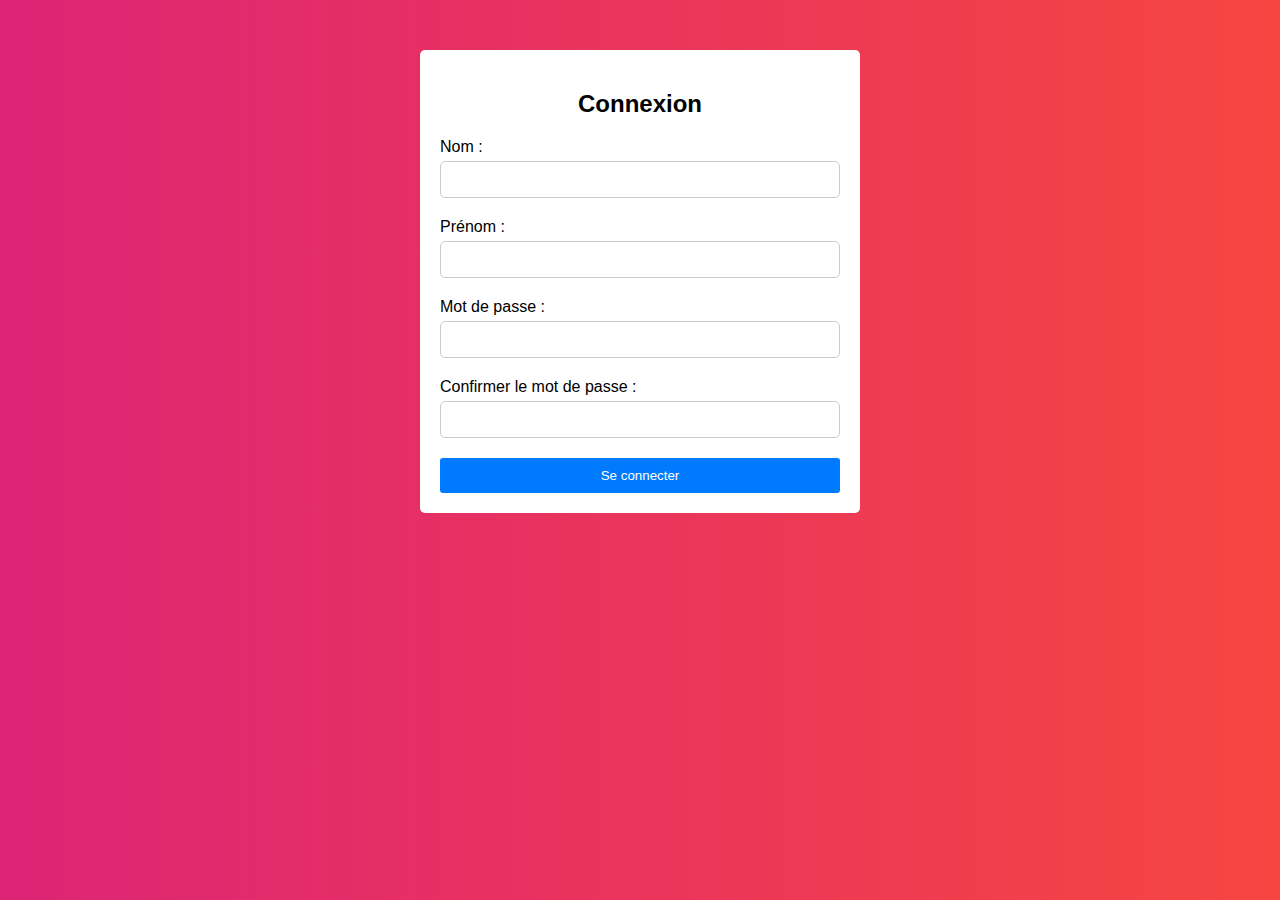
<file: connecter.html>
<!DOCTYPE html>
<html lang="fr">
<head>
    <meta charset="UTF-8">
    <meta name="viewport" content="width=device-width, initial-scale=1.0">
    <title>Page de Connexion</title>
    <link rel="stylesheet" href="styles 3.css">
</head>
<body>
    <div class="container">
        <h2>Connexion</h2>
        <form id="connexion-form">
            <div class="form-group">
                <label for="nom">Nom :</label>
                <input type="text" id="nom" name="nom" required>
            </div>
            <div class="form-group">
                <label for="prenom">Prénom :</label>
                <input type="text" id="prenom" name="prenom" required>
            </div>
            <div class="form-group">
                <label for="password">Mot de passe :</label>
                <input type="password" id="password" name="password" required>
            </div>
            <div class="form-group">
                <label for="password-confirm">Confirmer le mot de passe :</label>
                <input type="password" id="password-confirm" name="password-confirm" required>
            </div>
            <button type="submit" id="login-btn">Se connecter</button>
        </form>
    </div>
    <script src="java 3.js"></script>
</body>
</html>
</file>
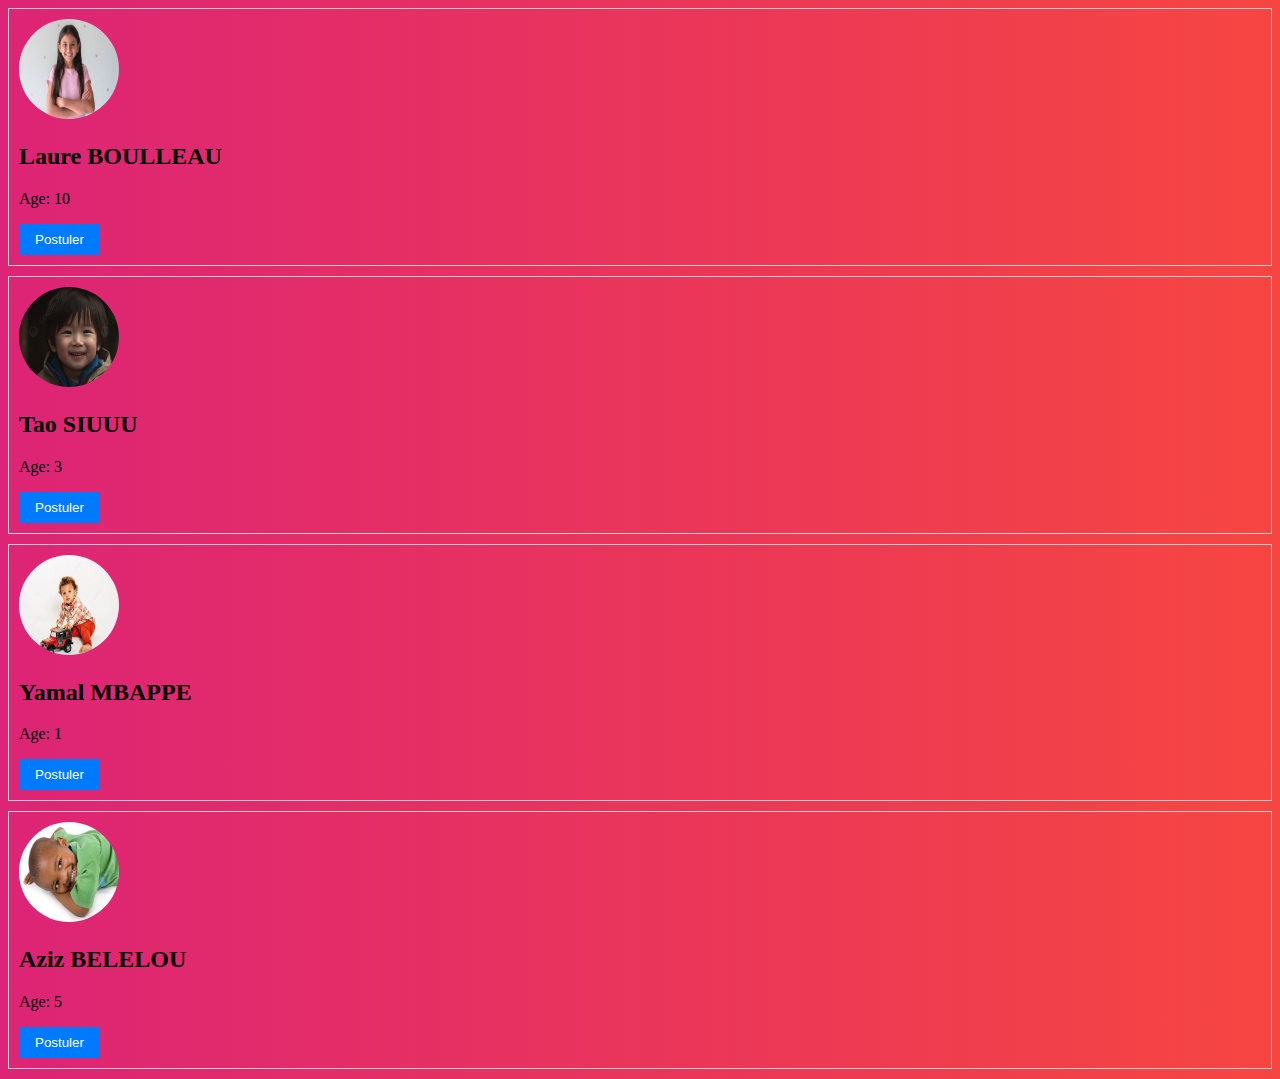
<file: effectif 1.html>
<!DOCTYPE html>
<html lang="en">
<head>
  <meta charset="UTF-8">
  <meta name="viewport" content="width=device-width, initial-scale=1.0">
  <title>Profiles</title>
  <link rel="stylesheet" href="styles 8.css">
</head>
<body>

<div class="profiles-container" id="profilesContainer">
</div>
<div class="overlay" id="overlay">
  <div class="overlay-content">
    <span class="close" onclick="closeOverlay()">&times;</span>
    <p id="thankYouMessage">Merci d'avoir postulé, nous vous tiendrons informé.</p>
  </div>
</div>

<script src="java 8.js"></script>
</body>
</html>
</file>
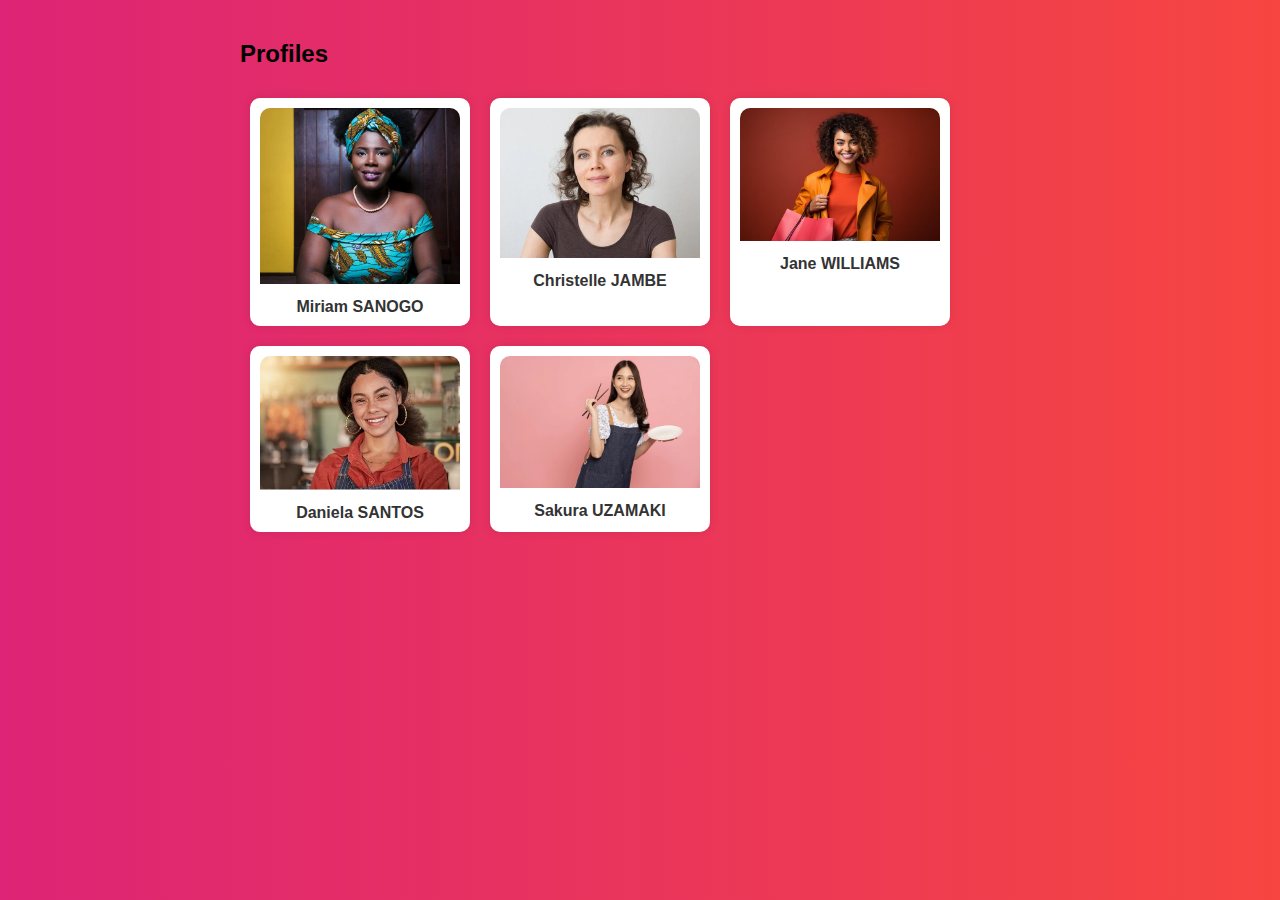
<file: effectif.html>
<!DOCTYPE html>
<html lang="fr">
<head>
    <meta charset="UTF-8">
    <meta name="viewport" content="width=device-width, initial-scale=1.0">
    <title>Profiles</title>
    <link rel="stylesheet" href="styles 2.css">
</head>
<body>
    <div class="container">
        <h2>Profiles</h2>
        <div class="profiles" id="profiles">
        </div>
    </div>

    <div class="modal" id="profileModal">
        <div class="modal-content">
            <span class="close">&times;</span>
            <div class="profile-details" id="profile-details">
            </div>
            <div class="schedule" id="schedule">
            </div>
            <a id="reserveButton" class="reserve-btn" href="#">Réserver</a>
                </div>
              </div>
        </div>
    </div>

    <script src="java 2.js"></script>
</body>
</html>
</file>
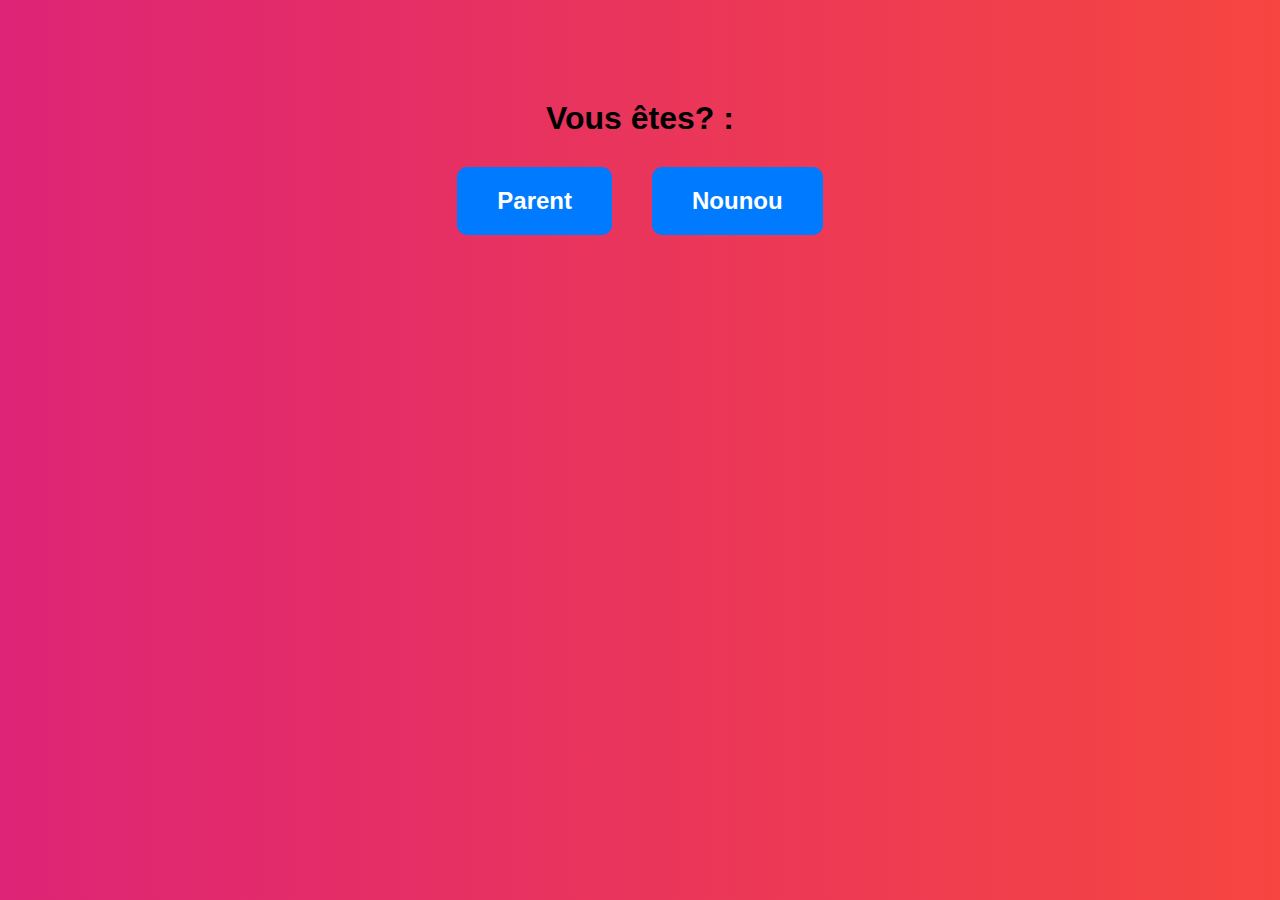
<file: inter.html>
<!DOCTYPE html>
<html lang="fr">
<head>
    <meta charset="UTF-8">
    <meta name="viewport" content="width=device-width, initial-scale=1.0">
    <title>Accueil</title>
    <link rel="stylesheet" href="styles 1.css">
</head>
<body>
    <div class="container">
        <h1>Vous êtes? :</h1>
        <div class="button-container">
            <button class="role-btn" id="parents-btn">Parent</button>
            <button class="role-btn" id="nounous-btn">Nounou</button>
        </div>
    </div>
    <script src="java 1.js"></script>
</body>
</html>
</file>
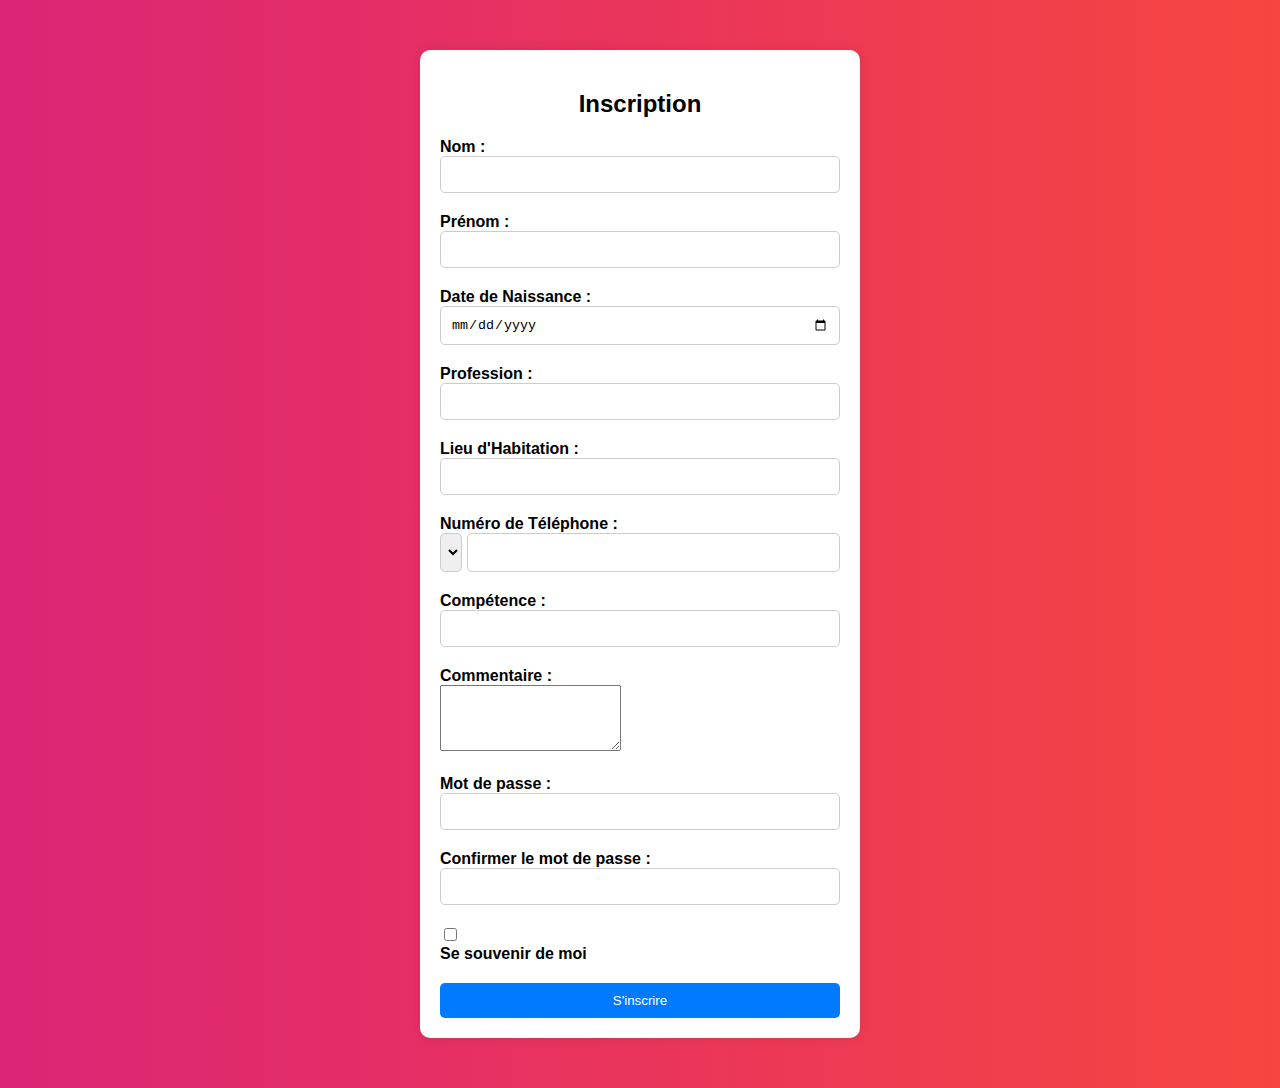
<file: nounouins.html>
<!DOCTYPE html>
<html lang="fr">
<head>
    <meta charset="UTF-8">
    <meta name="viewport" content="width=device-width, initial-scale=1.0">
    <title>Formulaire d'Inscription</title>
    <link rel="stylesheet" href="styles 6.css">
</head>
<body>
    <div class="container">
        <h2>Inscription</h2>
        <form id="inscription-form">
            <div class="form-group">
                <label for="nom">Nom :</label>
                <input type="text" id="nom" name="nom" required>
            </div>
            <div class="form-group">
                <label for="prenom">Prénom :</label>
                <input type="text" id="prenom" name="prenom" required>
            </div>
            <div class="form-group">
                <label for="date-naissance">Date de Naissance :</label>
                <input type="date" id="date-naissance" name="date-naissance" required>
            </div>
            <div class="form-group">
                <label for="profession">Profession :</label>
                <input type="text" id="profession" name="profession" required>
            </div>
            <div class="form-group">
                <label for="lieu-habitation">Lieu d'Habitation :</label>
                <input type="text" id="lieu-habitation" name="lieu-habitation" required>
            </div>
            <div class="form-group">
                <label for="tel">Numéro de Téléphone :</label>
                <div class="phone-input">
                    <select id="indicatif" name="indicatif" required>
                        <option value="+225" data-icon="cotedivoire.png">+225 (Côte d'Ivoire)</option>
                    </select>
                    <input type="tel" id="tel" name="tel" required>
                </div>
            </div>
            <div class="form-group">
                <label for="competence">Compétence :</label>
                <input type="text" id="competence" name="competence" required>
            </div>
            <div class="form-group">
                <label for="commentaire">Commentaire :</label>
                <textarea id="commentaire" name="commentaire" rows="4" required></textarea>
            </div>
            <div class="form-group">
                <label for="password">Mot de passe :</label>
                <input type="password" id="password" name="password" required>
            </div>
            <div class="form-group">
                <label for="password-confirm">Confirmer le mot de passe :</label>
                <input type="password" id="password-confirm" name="password-confirm" required>
            </div>
            <div class="form-group">
                <input type="checkbox" id="remember-me">
                <label for="remember-me">Se souvenir de moi</label>
            </div>
            <button type="submit" id="register-btn">S'inscrire</button>
        </form>
    </div>
    <script src="java 6.js"></script>
</body>
</html>
</file>
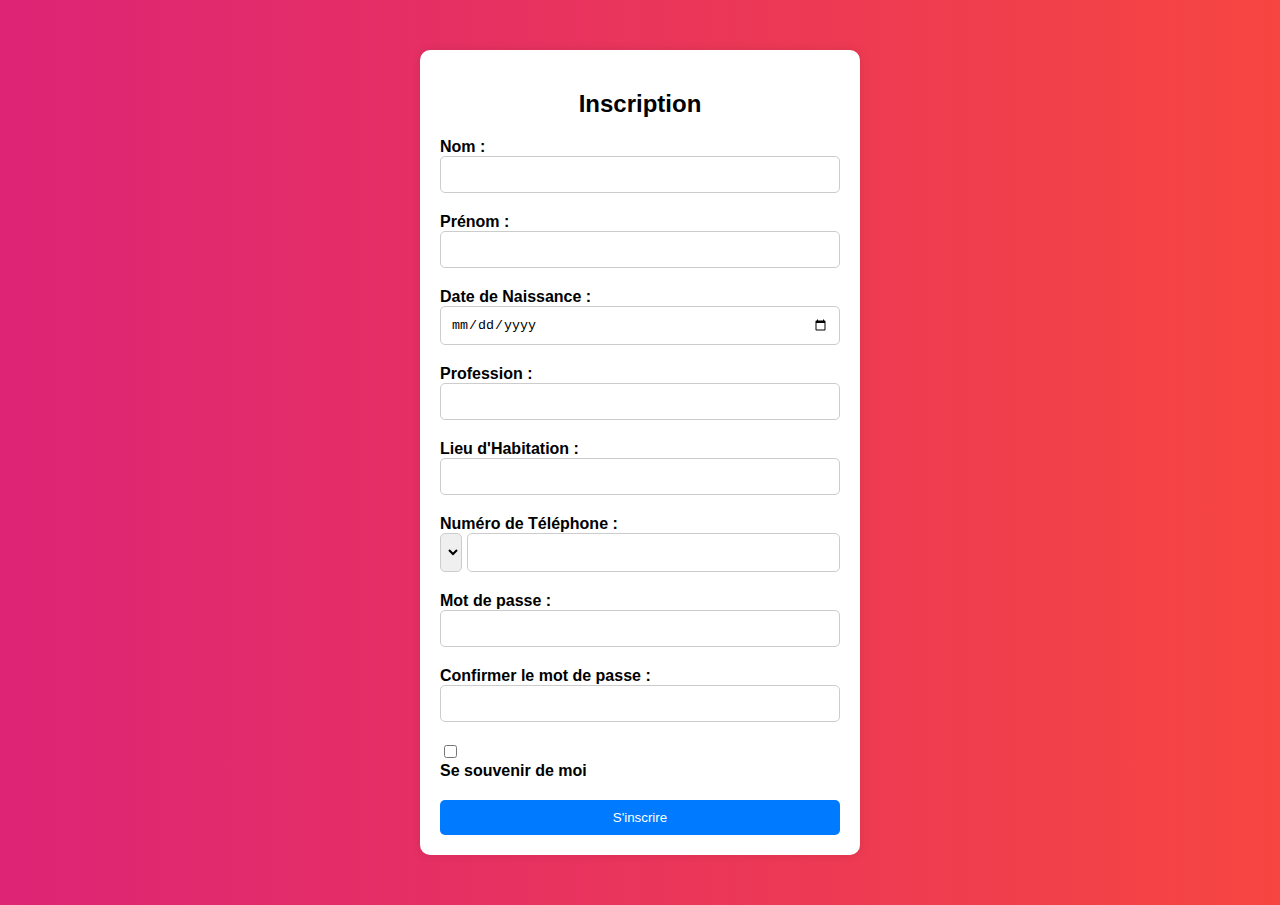
<file: parentins.html>
<!DOCTYPE html>
<html lang="fr">
<head>
    <meta charset="UTF-8">
    <meta name="viewport" content="width=device-width, initial-scale=1.0">
    <title>Formulaire d'Inscription</title>
    <link rel="stylesheet" href="styles 5.css">
</head>
<body>
    <div class="container">
        <h2>Inscription</h2>
        <form id="inscription-form">
            <div class="form-group">
                <label for="nom">Nom :</label>
                <input type="text" id="nom" name="nom" required>
            </div>
            <div class="form-group">
                <label for="prenom">Prénom :</label>
                <input type="text" id="prenom" name="prenom" required>
            </div>
            <div class="form-group">
                <label for="date-naissance">Date de Naissance :</label>
                <input type="date" id="date-naissance" name="date-naissance" required>
            </div>
            <div class="form-group">
                <label for="profession">Profession :</label>
                <input type="text" id="profession" name="profession" required>
            </div>
            <div class="form-group">
                <label for="lieu-habitation">Lieu d'Habitation :</label>
                <input type="text" id="lieu-habitation" name="lieu-habitation" required>
            </div>
            <div class="form-group">
                <label for="tel">Numéro de Téléphone :</label>
                <div class="phone-input">
                    <select id="indicatif" name="indicatif" required>
                        <option value="+225" data-icon="cotedivoire.png">+225 (Côte d'Ivoire)</option>
                    </select>
                    <input type="tel" id="tel" name="tel" required>
                </div>
            </div>
            <div class="form-group">
                <label for="password">Mot de passe :</label>
                <input type="password" id="password" name="password" required>
            </div>
            <div class="form-group">
                <label for="password-confirm">Confirmer le mot de passe :</label>
                <input type="password" id="password-confirm" name="password-confirm" required>
            </div>
            <div class="form-group">
                <input type="checkbox" id="remember-me">
                <label for="remember-me">Se souvenir de moi</label>
            </div>
            <button type="submit" id="register-btn">S'inscrire</button>
        </form>
    </div>
    <script src="java 5.js"></script>
</body>
</html>
</file>
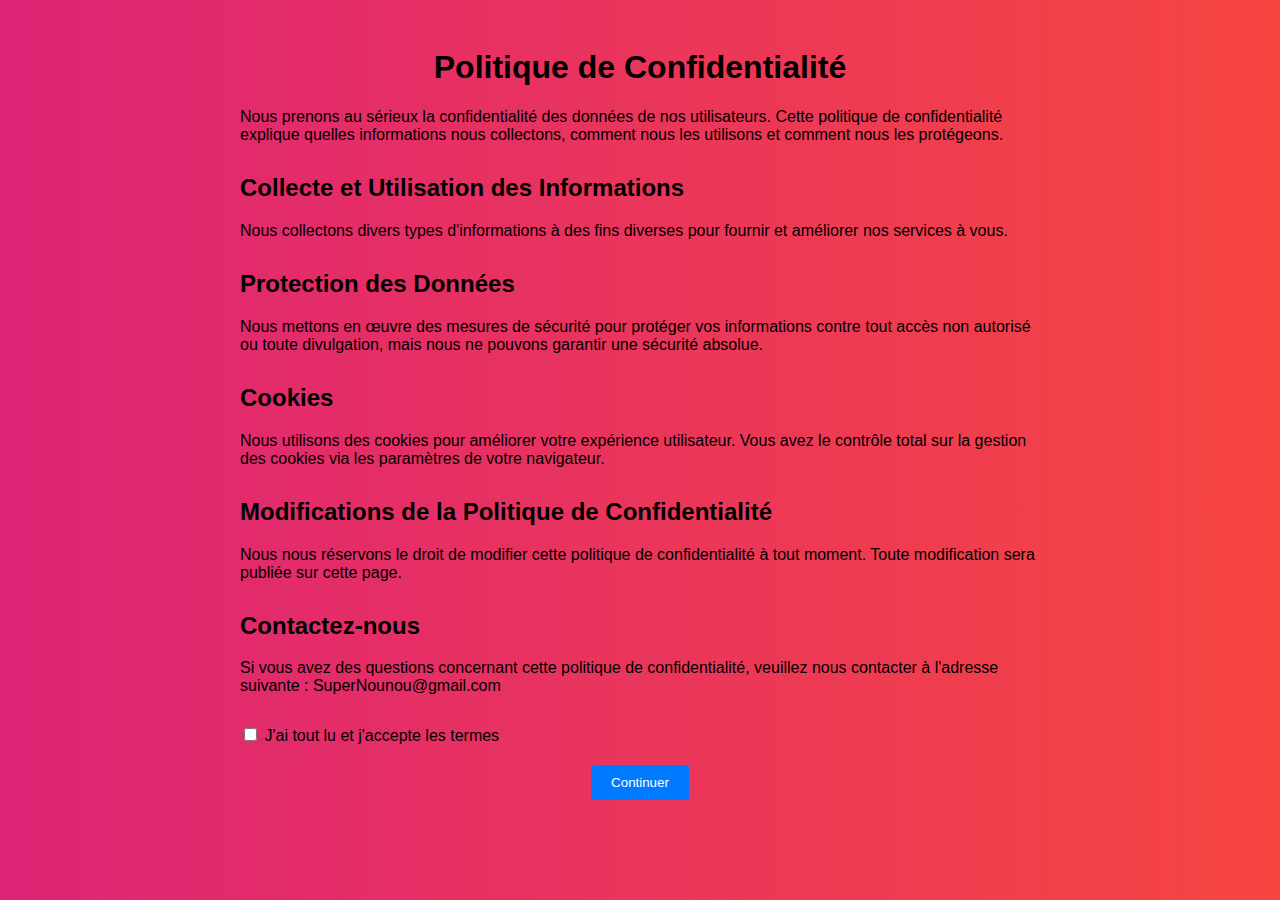
<file: politique-1.html>
<!DOCTYPE html>
<html lang="fr">
<head>
    <meta charset="UTF-8">
    <meta name="viewport" content="width=device-width, initial-scale=1.0">
    <title>Politique de Confidentialité</title>
    <link rel="stylesheet" href="styles 4.css">
</head>
<body>
    <div class="container">
        <h1>Politique de Confidentialité</h1>
        
        <p>Nous prenons au sérieux la confidentialité des données de nos utilisateurs. Cette politique de confidentialité explique quelles informations nous collectons, comment nous les utilisons et comment nous les protégeons.</p>
        
        <h2>Collecte et Utilisation des Informations</h2>
        
        <p>Nous collectons divers types d'informations à des fins diverses pour fournir et améliorer nos services à vous.</p>
        
        <h2>Protection des Données</h2>
        
        <p>Nous mettons en œuvre des mesures de sécurité pour protéger vos informations contre tout accès non autorisé ou toute divulgation, mais nous ne pouvons garantir une sécurité absolue.</p>
        
        <h2>Cookies</h2>
        
        <p>Nous utilisons des cookies pour améliorer votre expérience utilisateur. Vous avez le contrôle total sur la gestion des cookies via les paramètres de votre navigateur.</p>
        
        <h2>Modifications de la Politique de Confidentialité</h2>
        
        <p>Nous nous réservons le droit de modifier cette politique de confidentialité à tout moment. Toute modification sera publiée sur cette page.</p>
        
        <h2>Contactez-nous</h2>
        
        <p>Si vous avez des questions concernant cette politique de confidentialité, veuillez nous contacter à l'adresse suivante : SuperNounou@gmail.com</p>
        
        <div class="accept">
            <input type="checkbox" id="accepter">
            <label for="accepter">J'ai tout lu et j'accepte les termes</label>
        </div>
        
        <button id="continuer-btn">Continuer</button>
    </div>

    <script src="java 4-1.js"></script>
</body>
</html>
</file>
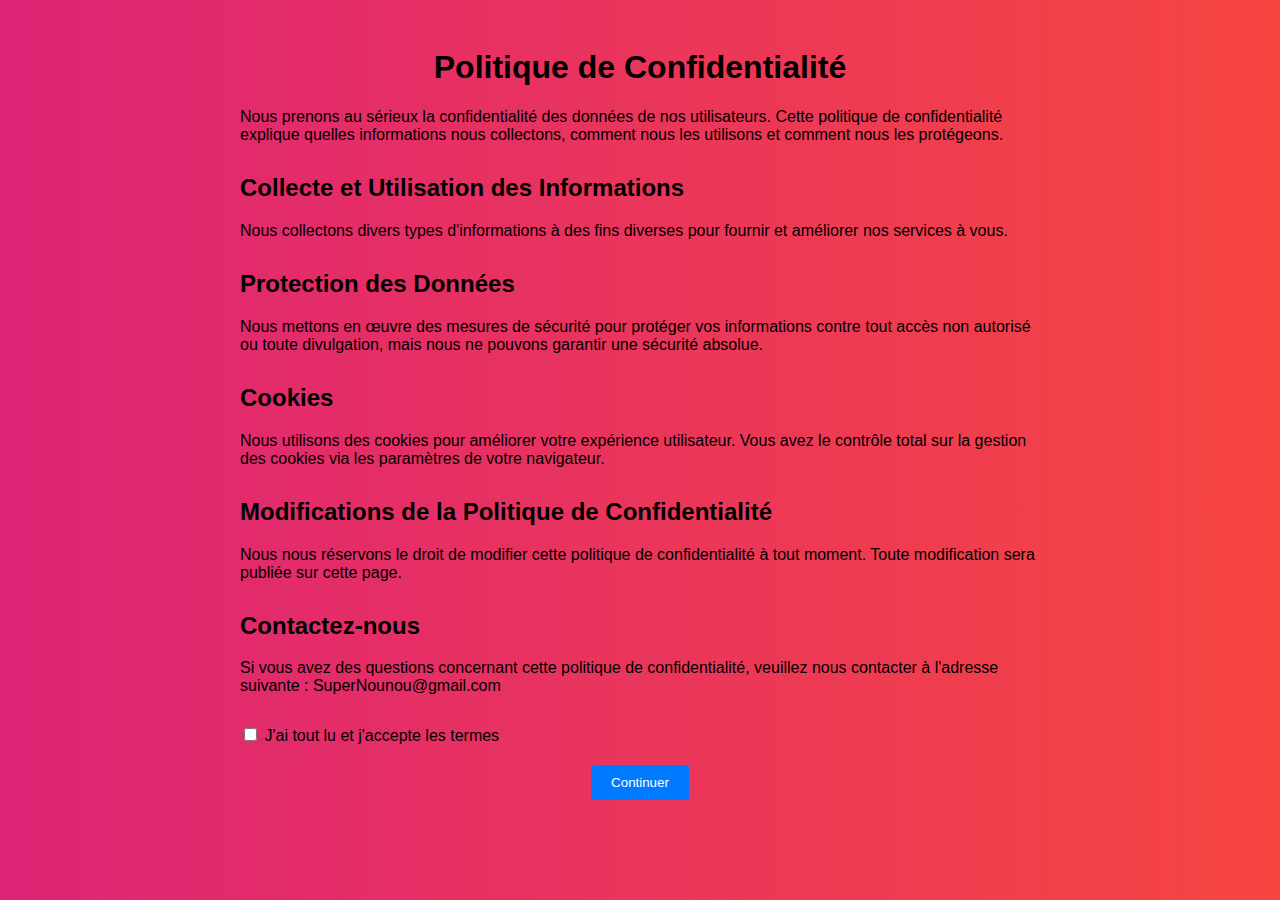
<file: politique.html>
<!DOCTYPE html>
<html lang="fr">
<head>
    <meta charset="UTF-8">
    <meta name="viewport" content="width=device-width, initial-scale=1.0">
    <title>Politique de Confidentialité</title>
    <link rel="stylesheet" href="styles 4.css">
</head>
<body>
    <div class="container">
        <h1>Politique de Confidentialité</h1>
        
        <p>Nous prenons au sérieux la confidentialité des données de nos utilisateurs. Cette politique de confidentialité explique quelles informations nous collectons, comment nous les utilisons et comment nous les protégeons.</p>
        
        <h2>Collecte et Utilisation des Informations</h2>
        
        <p>Nous collectons divers types d'informations à des fins diverses pour fournir et améliorer nos services à vous.</p>
        
        <h2>Protection des Données</h2>
        
        <p>Nous mettons en œuvre des mesures de sécurité pour protéger vos informations contre tout accès non autorisé ou toute divulgation, mais nous ne pouvons garantir une sécurité absolue.</p>
        
        <h2>Cookies</h2>
        
        <p>Nous utilisons des cookies pour améliorer votre expérience utilisateur. Vous avez le contrôle total sur la gestion des cookies via les paramètres de votre navigateur.</p>
        
        <h2>Modifications de la Politique de Confidentialité</h2>
        
        <p>Nous nous réservons le droit de modifier cette politique de confidentialité à tout moment. Toute modification sera publiée sur cette page.</p>
        
        <h2>Contactez-nous</h2>
        
        <p>Si vous avez des questions concernant cette politique de confidentialité, veuillez nous contacter à l'adresse suivante : SuperNounou@gmail.com</p>
        
        <div class="accept">
            <input type="checkbox" id="accepter">
            <label for="accepter">J'ai tout lu et j'accepte les termes</label>
        </div>
        
        <button id="continuer-btn">Continuer</button>
    </div>

    <script src="java 4.js"></script>
</body>
</html>
</file>
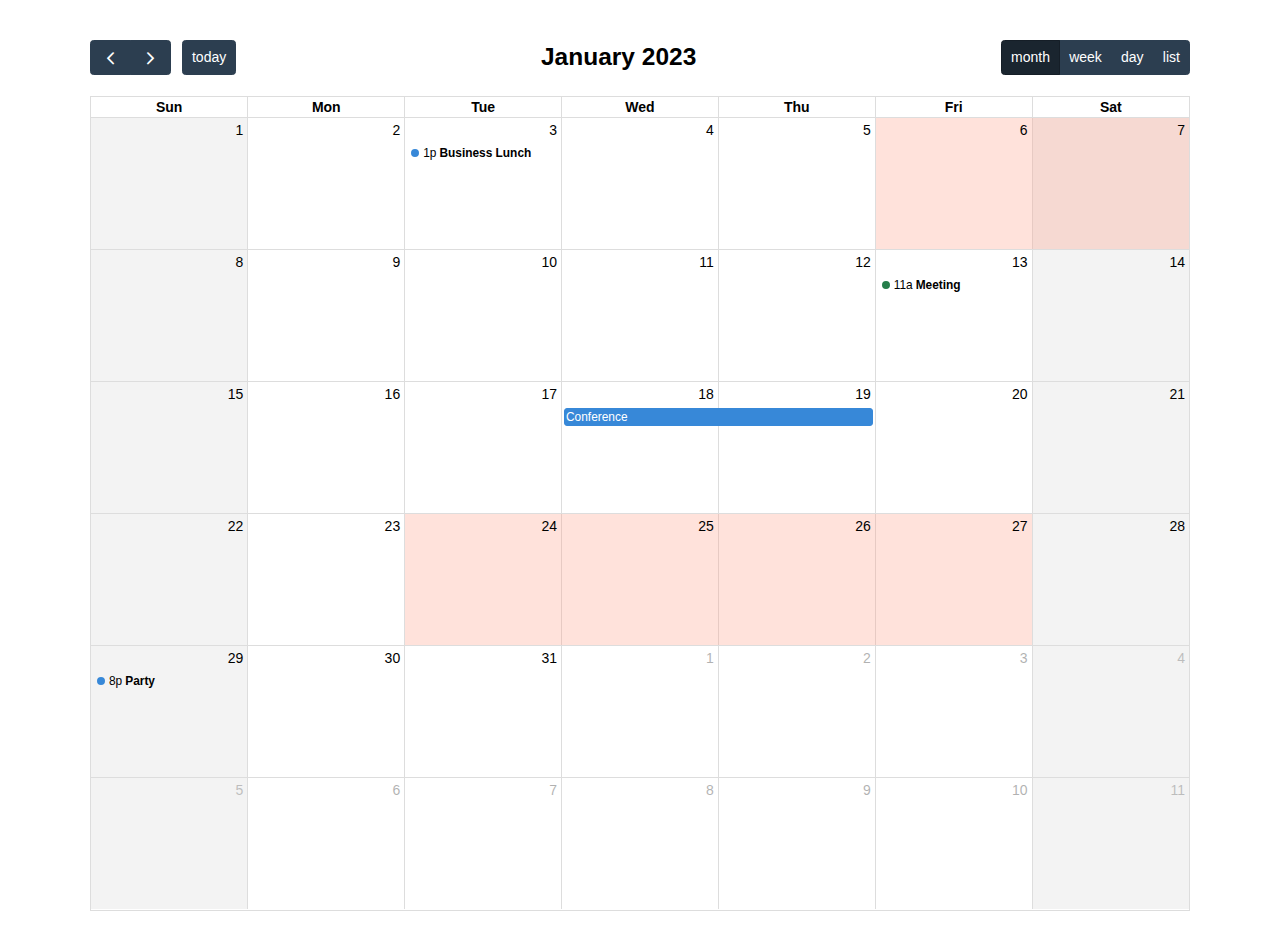
<file: examples/background-events.html>
<!DOCTYPE html>
<html>
<head>
<meta charset='utf-8' />
<script src='../dist/index.global.js'></script>
<script>

  document.addEventListener('DOMContentLoaded', function() {
    var calendarEl = document.getElementById('calendar');

    var calendar = new FullCalendar.Calendar(calendarEl, {
      headerToolbar: {
        left: 'prev,next today',
        center: 'title',
        right: 'dayGridMonth,timeGridWeek,timeGridDay,listMonth'
      },
      initialDate: '2023-01-12',
      navLinks: true, // can click day/week names to navigate views
      businessHours: true, // display business hours
      editable: true,
      selectable: true,
      events: [
        {
          title: 'Business Lunch',
          start: '2023-01-03T13:00:00',
          constraint: 'businessHours'
        },
        {
          title: 'Meeting',
          start: '2023-01-13T11:00:00',
          constraint: 'availableForMeeting', // defined below
          color: '#257e4a'
        },
        {
          title: 'Conference',
          start: '2023-01-18',
          end: '2023-01-20'
        },
        {
          title: 'Party',
          start: '2023-01-29T20:00:00'
        },

        // areas where "Meeting" must be dropped
        {
          groupId: 'availableForMeeting',
          start: '2023-01-11T10:00:00',
          end: '2023-01-11T16:00:00',
          display: 'background'
        },
        {
          groupId: 'availableForMeeting',
          start: '2023-01-13T10:00:00',
          end: '2023-01-13T16:00:00',
          display: 'background'
        },

        // red areas where no events can be dropped
        {
          start: '2023-01-24',
          end: '2023-01-28',
          overlap: false,
          display: 'background',
          color: '#ff9f89'
        },
        {
          start: '2023-01-06',
          end: '2023-01-08',
          overlap: false,
          display: 'background',
          color: '#ff9f89'
        }
      ]
    });

    calendar.render();
  });

</script>
<style>

  body {
    margin: 40px 10px;
    padding: 0;
    font-family: Arial, Helvetica Neue, Helvetica, sans-serif;
    font-size: 14px;
  }

  #calendar {
    max-width: 1100px;
    margin: 0 auto;
  }

</style>
</head>
<body>

  <div id='calendar'></div>

</body>
</html>
</file>
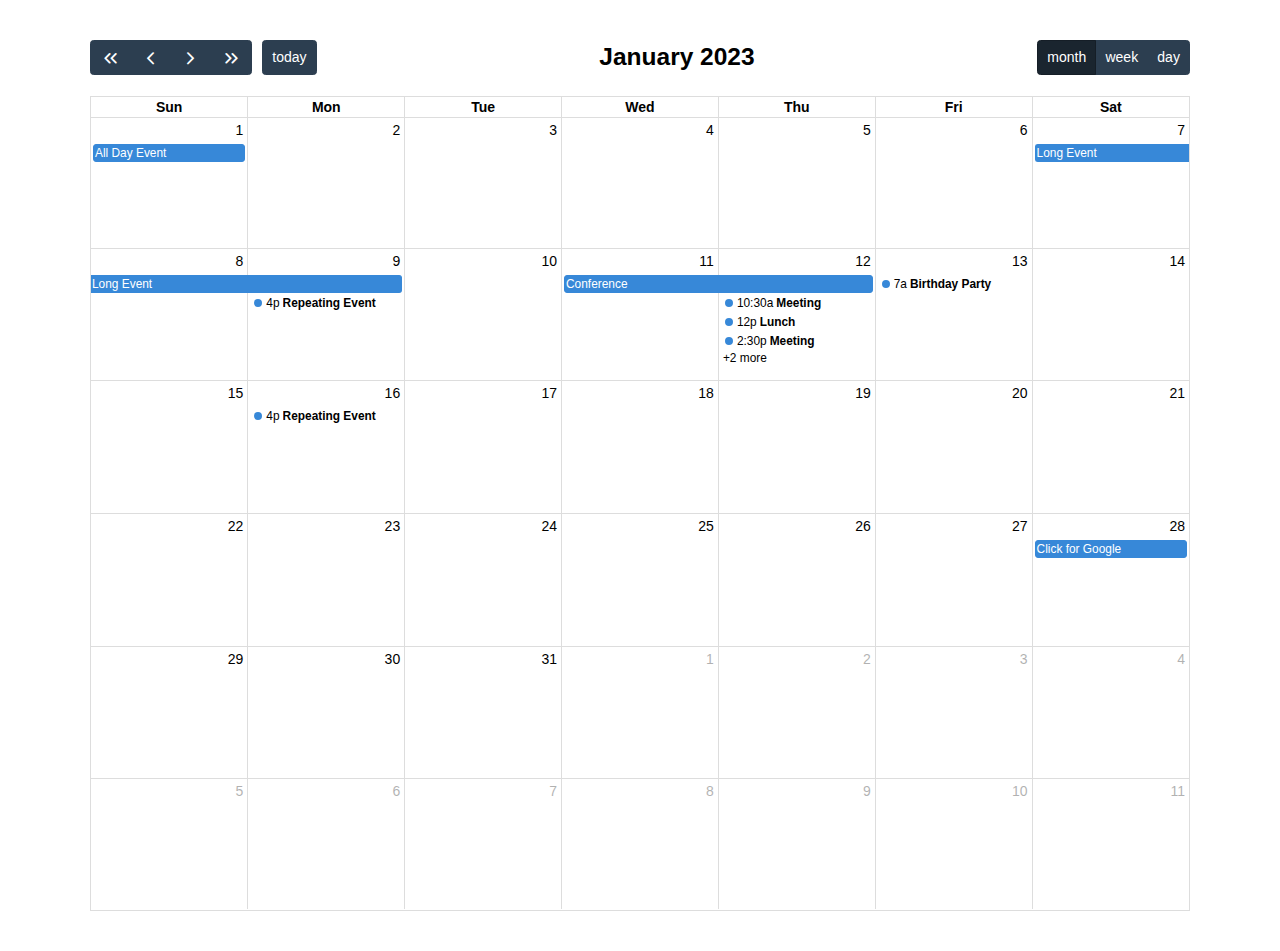
<file: examples/daygrid-views.html>
<!DOCTYPE html>
<html>
<head>
<meta charset='utf-8' />
<script src='../dist/index.global.js'></script>
<script>

  document.addEventListener('DOMContentLoaded', function() {
    var calendarEl = document.getElementById('calendar');

    var calendar = new FullCalendar.Calendar(calendarEl, {
      headerToolbar: {
        left: 'prevYear,prev,next,nextYear today',
        center: 'title',
        right: 'dayGridMonth,dayGridWeek,dayGridDay'
      },
      initialDate: '2023-01-12',
      navLinks: true, // can click day/week names to navigate views
      editable: true,
      dayMaxEvents: true, // allow "more" link when too many events
      events: [
        {
          title: 'All Day Event',
          start: '2023-01-01'
        },
        {
          title: 'Long Event',
          start: '2023-01-07',
          end: '2023-01-10'
        },
        {
          groupId: 999,
          title: 'Repeating Event',
          start: '2023-01-09T16:00:00'
        },
        {
          groupId: 999,
          title: 'Repeating Event',
          start: '2023-01-16T16:00:00'
        },
        {
          title: 'Conference',
          start: '2023-01-11',
          end: '2023-01-13'
        },
        {
          title: 'Meeting',
          start: '2023-01-12T10:30:00',
          end: '2023-01-12T12:30:00'
        },
        {
          title: 'Lunch',
          start: '2023-01-12T12:00:00'
        },
        {
          title: 'Meeting',
          start: '2023-01-12T14:30:00'
        },
        {
          title: 'Happy Hour',
          start: '2023-01-12T17:30:00'
        },
        {
          title: 'Dinner',
          start: '2023-01-12T20:00:00'
        },
        {
          title: 'Birthday Party',
          start: '2023-01-13T07:00:00'
        },
        {
          title: 'Click for Google',
          url: 'http://google.com/',
          start: '2023-01-28'
        }
      ]
    });

    calendar.render();
  });

</script>
<style>

  body {
    margin: 40px 10px;
    padding: 0;
    font-family: Arial, Helvetica Neue, Helvetica, sans-serif;
    font-size: 14px;
  }

  #calendar {
    max-width: 1100px;
    margin: 0 auto;
  }

</style>
</head>
<body>

  <div id='calendar'></div>

</body>
</html>
</file>
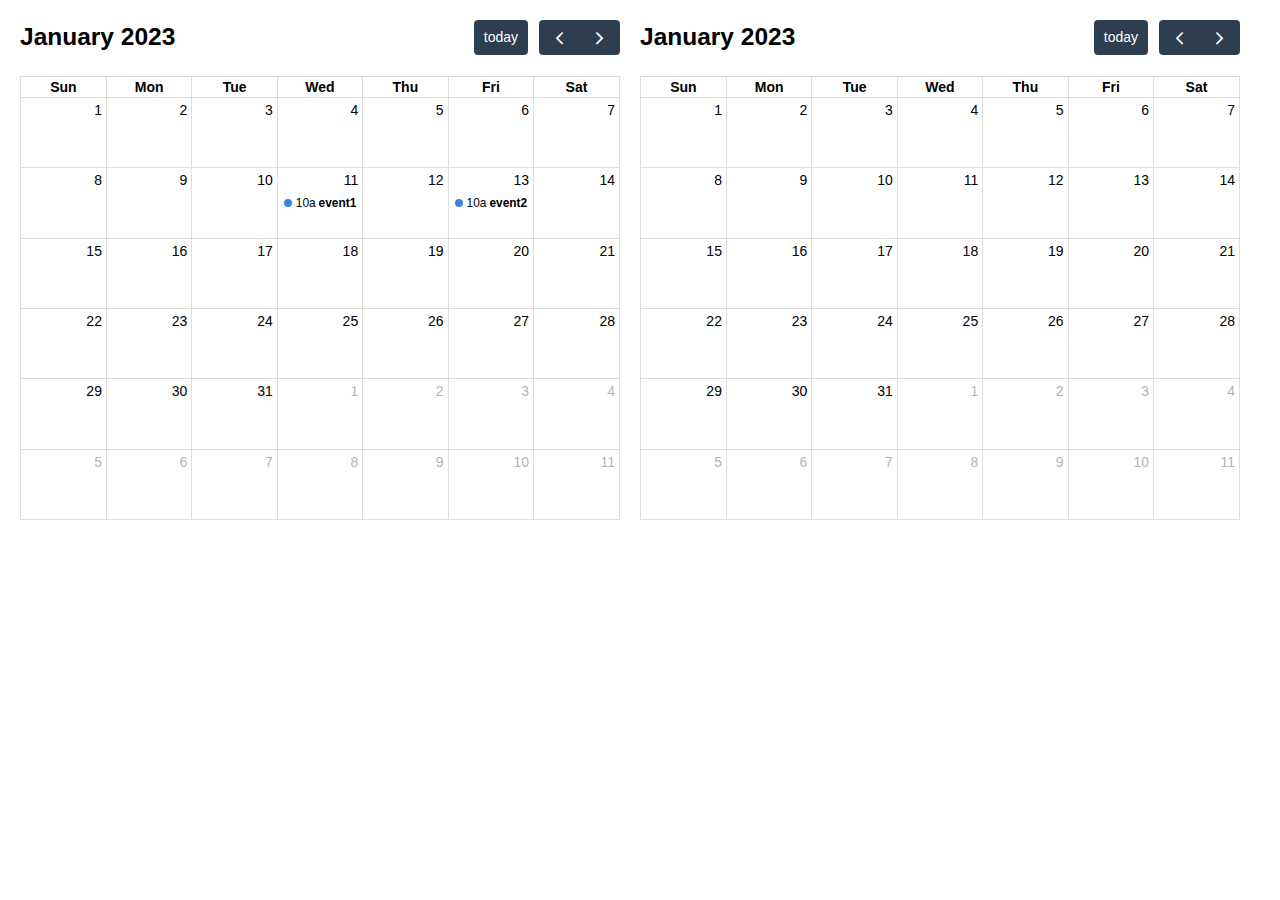
<file: examples/external-dragging-2cals.html>
<!DOCTYPE html>
<html>
<head>
<meta charset='utf-8' />
<script src='../dist/index.global.js'></script>
<script>

  document.addEventListener('DOMContentLoaded', function() {
    var srcCalendarEl = document.getElementById('source-calendar');
    var destCalendarEl = document.getElementById('destination-calendar');

    var srcCalendar = new FullCalendar.Calendar(srcCalendarEl, {
      editable: true,
      initialDate: '2023-01-12',
      events: [
        {
          title: 'event1',
          start: '2023-01-11T10:00:00',
          end: '2023-01-11T16:00:00'
        },
        {
          title: 'event2',
          start: '2023-01-13T10:00:00',
          end: '2023-01-13T16:00:00'
        }
      ],
      eventLeave: function(info) {
        console.log('event left!', info.event);
      }
    });

    var destCalendar = new FullCalendar.Calendar(destCalendarEl, {
      initialDate: '2023-01-12',
      editable: true,
      droppable: true, // will let it receive events!
      eventReceive: function(info) {
        console.log('event received!', info.event);
      }
    });

    srcCalendar.render();
    destCalendar.render();
  });

</script>
<style>

  body {
    margin: 20px 0 0 20px;
    font-size: 14px;
    font-family: Arial, Helvetica Neue, Helvetica, sans-serif;
  }

  #source-calendar,
  #destination-calendar {
    float: left;
    width: 600px;
    margin: 0 20px 20px 0;
  }

</style>
</head>
<body>

  <div id='source-calendar'></div>
  <div id='destination-calendar'></div>

</body>
</html>
</file>
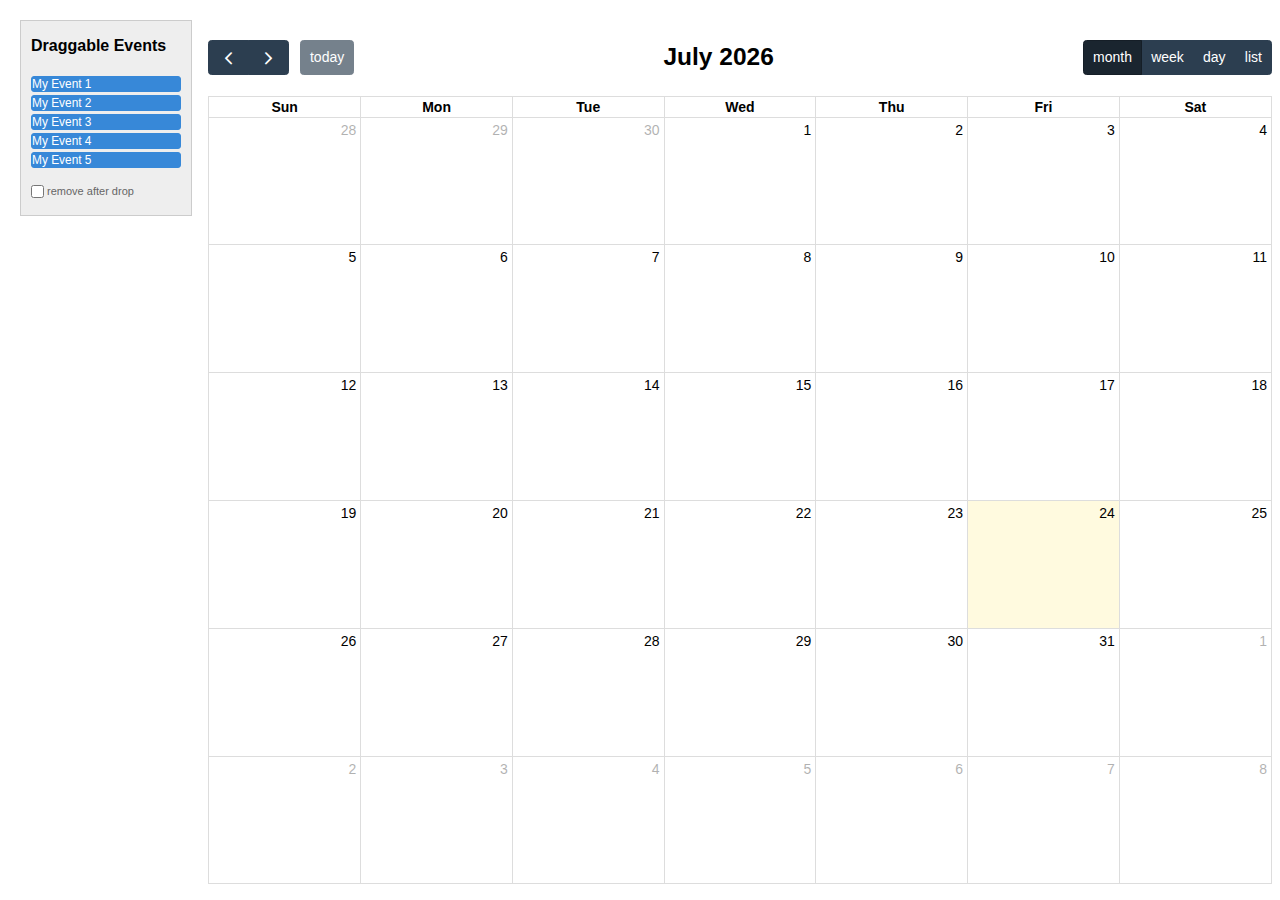
<file: examples/external-dragging-builtin.html>
<!DOCTYPE html>
<html>
<head>
<meta charset='utf-8' />
<script src='../dist/index.global.js'></script>
<script>

  document.addEventListener('DOMContentLoaded', function() {

    /* initialize the external events
    -----------------------------------------------------------------*/

    var containerEl = document.getElementById('external-events-list');
    new FullCalendar.Draggable(containerEl, {
      itemSelector: '.fc-event',
      eventData: function(eventEl) {
        return {
          title: eventEl.innerText.trim()
        }
      }
    });

    //// the individual way to do it
    // var containerEl = document.getElementById('external-events-list');
    // var eventEls = Array.prototype.slice.call(
    //   containerEl.querySelectorAll('.fc-event')
    // );
    // eventEls.forEach(function(eventEl) {
    //   new FullCalendar.Draggable(eventEl, {
    //     eventData: {
    //       title: eventEl.innerText.trim(),
    //     }
    //   });
    // });

    /* initialize the calendar
    -----------------------------------------------------------------*/

    var calendarEl = document.getElementById('calendar');
    var calendar = new FullCalendar.Calendar(calendarEl, {
      headerToolbar: {
        left: 'prev,next today',
        center: 'title',
        right: 'dayGridMonth,timeGridWeek,timeGridDay,listWeek'
      },
      editable: true,
      droppable: true, // this allows things to be dropped onto the calendar
      drop: function(arg) {
        // is the "remove after drop" checkbox checked?
        if (document.getElementById('drop-remove').checked) {
          // if so, remove the element from the "Draggable Events" list
          arg.draggedEl.parentNode.removeChild(arg.draggedEl);
        }
      }
    });
    calendar.render();

  });

</script>
<style>

  body {
    margin-top: 40px;
    font-size: 14px;
    font-family: Arial, Helvetica Neue, Helvetica, sans-serif;
  }

  #external-events {
    position: fixed;
    left: 20px;
    top: 20px;
    width: 150px;
    padding: 0 10px;
    border: 1px solid #ccc;
    background: #eee;
    text-align: left;
  }

  #external-events h4 {
    font-size: 16px;
    margin-top: 0;
    padding-top: 1em;
  }

  #external-events .fc-event {
    margin: 3px 0;
    cursor: move;
  }

  #external-events p {
    margin: 1.5em 0;
    font-size: 11px;
    color: #666;
  }

  #external-events p input {
    margin: 0;
    vertical-align: middle;
  }

  #calendar-wrap {
    margin-left: 200px;
  }

  #calendar {
    max-width: 1100px;
    margin: 0 auto;
  }

</style>
</head>
<body>
  <div id='wrap'>

    <div id='external-events'>
      <h4>Draggable Events</h4>

      <div id='external-events-list'>
        <div class='fc-event fc-h-event fc-daygrid-event fc-daygrid-block-event'>
          <div class='fc-event-main'>My Event 1</div>
        </div>
        <div class='fc-event fc-h-event fc-daygrid-event fc-daygrid-block-event'>
          <div class='fc-event-main'>My Event 2</div>
        </div>
        <div class='fc-event fc-h-event fc-daygrid-event fc-daygrid-block-event'>
          <div class='fc-event-main'>My Event 3</div>
        </div>
        <div class='fc-event fc-h-event fc-daygrid-event fc-daygrid-block-event'>
          <div class='fc-event-main'>My Event 4</div>
        </div>
        <div class='fc-event fc-h-event fc-daygrid-event fc-daygrid-block-event'>
          <div class='fc-event-main'>My Event 5</div>
        </div>
      </div>

      <p>
        <input type='checkbox' id='drop-remove' />
        <label for='drop-remove'>remove after drop</label>
      </p>
    </div>

    <div id='calendar-wrap'>
      <div id='calendar'></div>
    </div>

  </div>
</body>
</html>
</file>
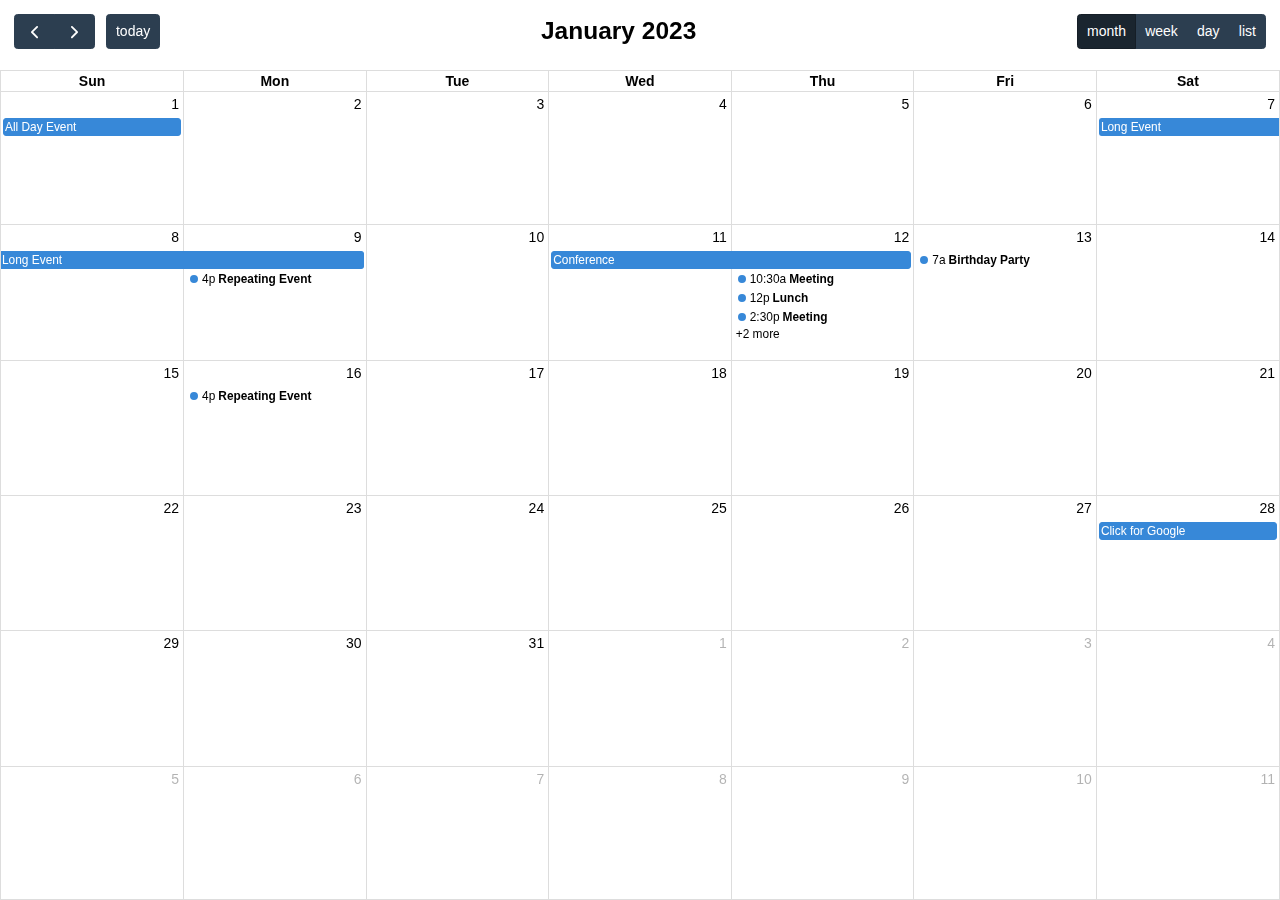
<file: examples/full-height.html>
<!DOCTYPE html>
<html>
<head>
<meta charset='utf-8' />
<script src='../dist/index.global.js'></script>
<script>

  document.addEventListener('DOMContentLoaded', function() {
    var calendarEl = document.getElementById('calendar');

    var calendar = new FullCalendar.Calendar(calendarEl, {
      height: '100%',
      expandRows: true,
      slotMinTime: '08:00',
      slotMaxTime: '20:00',
      headerToolbar: {
        left: 'prev,next today',
        center: 'title',
        right: 'dayGridMonth,timeGridWeek,timeGridDay,listWeek'
      },
      initialView: 'dayGridMonth',
      initialDate: '2023-01-12',
      navLinks: true, // can click day/week names to navigate views
      editable: true,
      selectable: true,
      nowIndicator: true,
      dayMaxEvents: true, // allow "more" link when too many events
      events: [
        {
          title: 'All Day Event',
          start: '2023-01-01',
        },
        {
          title: 'Long Event',
          start: '2023-01-07',
          end: '2023-01-10'
        },
        {
          groupId: 999,
          title: 'Repeating Event',
          start: '2023-01-09T16:00:00'
        },
        {
          groupId: 999,
          title: 'Repeating Event',
          start: '2023-01-16T16:00:00'
        },
        {
          title: 'Conference',
          start: '2023-01-11',
          end: '2023-01-13'
        },
        {
          title: 'Meeting',
          start: '2023-01-12T10:30:00',
          end: '2023-01-12T12:30:00'
        },
        {
          title: 'Lunch',
          start: '2023-01-12T12:00:00'
        },
        {
          title: 'Meeting',
          start: '2023-01-12T14:30:00'
        },
        {
          title: 'Happy Hour',
          start: '2023-01-12T17:30:00'
        },
        {
          title: 'Dinner',
          start: '2023-01-12T20:00:00'
        },
        {
          title: 'Birthday Party',
          start: '2023-01-13T07:00:00'
        },
        {
          title: 'Click for Google',
          url: 'http://google.com/',
          start: '2023-01-28'
        }
      ]
    });

    calendar.render();
  });

</script>
<style>

  html, body {
    overflow: hidden; /* don't do scrollbars */
    font-family: Arial, Helvetica Neue, Helvetica, sans-serif;
    font-size: 14px;
  }

  #calendar-container {
    position: fixed;
    top: 0;
    left: 0;
    right: 0;
    bottom: 0;
  }

  .fc-header-toolbar {
    /*
    the calendar will be butting up against the edges,
    but let's scoot in the header's buttons
    */
    padding-top: 1em;
    padding-left: 1em;
    padding-right: 1em;
  }

</style>
</head>
<body>

  <div id='calendar-container'>
    <div id='calendar'></div>
  </div>

</body>
</html>
</file>
<file: styles 3.css>
body {
    font-family: Arial, sans-serif;
    background-color: #f0f0f0;
}

.container {
    max-width: 400px;
    margin: 50px auto;
    padding: 20px;
    background-color: #fff;
    border-radius: 5px;
}

h2 {
    text-align: center;
}

.form-group {
    margin-bottom: 20px;
}

label {
    display: block;
    margin-bottom: 5px;
}

input[type="text"],
input[type="password"] {
    width: 100%;
    padding: 10px;
    border: 1px solid #ccc;
    border-radius: 5px;
    box-sizing: border-box;
}

button {
    width: 100%;
    padding: 10px;
    background-color: #007bff;
    color: #fff;
    border: none;
    border-radius: 3px;
    cursor: pointer;
}

button:hover {
    background-color: #0056b3;
}
@keyframes backgroundAnimation {
    0% {
        background-position: 0% 50%;
    }
    50% {
        background-position: 100% 50%;
    }
    100% {
        background-position: 0% 50%;
    }
}

body {
    animation: backgroundAnimation 20s linear infinite;
    background: linear-gradient(270deg, #FF512F, #DD2476, #FF512F, #DD2476);
    background-size: 400% 400%;
}

.container {
    animation: fadeIn 1s ease-in-out;
}

@keyframes fadeIn {
    0% {
        opacity: 0;
        transform: translateY(-50px);
    }
    100% {
        opacity: 1;
        transform: translateY(0);
    }
}
</file>
<file: styles 8.css>
.profile {
    border: 1px solid #ccc;
    padding: 10px;
    margin-bottom: 10px;
    transition: transform 0.3s ease;
  }
  
  .profile:hover {
    transform: scale(1.05);
  }

  .profile img {
    width: 100px;
    height: 100px;
    border-radius: 50%;
  }
  
  .apply-btn {
    background-color: #007bff;
    color: #fff;
    border: none;
    padding: 8px 16px;
    cursor: pointer;
  }
  
  .overlay {
    position: fixed;
    top: 0;
    bottom: 0;
    left: 0;
    right: 0;
    background-color: rgba(0, 0, 0, 0.5);
    display: none;
    justify-content: center;
    align-items: center;
  }
  
  .overlay-content {
    background-color: #fff;
    padding: 20px;
    border-radius: 5px;
  }
  
  .close {
    position: absolute;
    top: 5px;
    right: 10px;
    font-size: 20px;
    cursor: pointer;
  }
  @keyframes backgroundAnimation {
    0% {
        background-position: 0% 50%;
    }
    50% {
        background-position: 100% 50%;
    }
    100% {
        background-position: 0% 50%;
    }
}

body {
    animation: backgroundAnimation 20s linear infinite;
    background: linear-gradient(270deg, #FF512F, #DD2476, #FF512F, #DD2476);
    background-size: 400% 400%;
}

.container {
    animation: fadeIn 1s ease-in-out;
}

@keyframes fadeIn {
    0% {
        opacity: 0;
        transform: translateY(-50px);
    }
    100% {
        opacity: 1;
        transform: translateY(0);
    }
}
</file>
<file: styles 2.css>
body {
    font-family: Arial, sans-serif;
    background-color: #f8f9fa;
    margin: 0;
    padding: 20px;
}

.container {
    max-width: 800px;
    margin: 0 auto;
}

.profiles {
    display: flex;
    flex-wrap: wrap;
}

.profile {
    width: 200px;
    padding: 10px;
    margin: 10px;
    background-color: #fff;
    border-radius: 10px;
    box-shadow: 0 0 10px rgba(0, 0, 0, 0.1);
    transition: transform 0.3s ease, box-shadow 0.3s ease;
}
.profile:hover {
    transform: translateY(-5px);
    box-shadow: 0 0 15px rgba(0, 0, 0, 0.2);
}

.profile img {
    width: 100%;
    border-top-left-radius: 10px;
    border-top-right-radius: 10px;
}

.profile-name {
    font-weight: bold;
    margin-top: 10px;
    text-align: center;
    color: #333;
}

.modal {
    display: none;
    position: fixed;
    z-index: 1000;
    left: 0;
    top: 0;
    width: 100%;
    height: 100%;
    background-color: rgba(0, 0, 0, 0.5);
}

.modal-content {
    padding: 20px;
    border-radius: 10px;
    box-shadow: 0 0 20px rgba(0, 0, 0,0,2);
    background-color: #fff;
    color: rgb(253, 13, 173);
}


.close {
    color: #aaa;
    float: right;
    font-size: 28px;
    font-weight: bold;
    cursor: pointer;
}

.close:hover,
.close:focus {
    color: rgb(253, 13, 173);
    text-decoration: none;
    cursor: pointer;
}

.profile-details {
    text-align: center;
}

.schedule {
    margin-top: 20px;
}

.schedule h3 {
    margin-bottom: 10px;
}

.schedule ul {
    list-style: none;
    padding: 0;
}

.schedule ul li {
    margin-bottom: 5px;
}

.reserve-btn {
    display: block;
    width: 10%;
    text-align: center;
    margin-top: 20px;
    padding: 10px;
    background-color: #007bff;
    color: #fff;
    border: none;
    border-radius: 5px;
    cursor: pointer;
    text-decoration: none; 
}

.reserve-btn:hover {
    background-color: #0056b3;
}

@keyframes backgroundAnimation {
    0% {
        background-position: 0% 50%;
    }
    50% {
        background-position: 100% 50%;
    }
    100% {
        background-position: 0% 50%;
    }
}

body {
    animation: backgroundAnimation 20s linear infinite;
    background: linear-gradient(270deg, #FF512F, #DD2476, #FF512F, #DD2476);
    background-size: 400% 400%;
}

.container {
    animation: fadeIn 1s ease-in-out;
}

@keyframes fadeIn {
    0% {
        opacity: 0;
        transform: translateY(-50px);
    }
    100% {
        opacity: 1;
        transform: translateY(0);
    }
}
</file>
<file: styles 1.css>
body {
    margin: 0;
    padding: 0;
    font-family: Arial, sans-serif;
    background-color: #f9f9f9;
}

.container {
    max-width: 800px;
    margin: 100px auto;
    text-align: center;
}

.button-container {
    display: flex;
    justify-content: center;
    margin-top: 30px;
}

.role-btn {
    padding: 20px 40px;
    margin: 0 20px;
    font-size: 24px;
    font-weight: bold;
    color: #fff;
    background-color: #007bff;
    border: none;
    border-radius: 10px;
    cursor: pointer;
    transition: background-color 0.3s ease;
}

.role-btn:hover {
    background-color: #0056b3;
}

@keyframes backgroundAnimation {
    0% {
        background-position: 0% 50%;
    }
    50% {
        background-position: 100% 50%;
    }
    100% {
        background-position: 0% 50%;
    }
}

body {
    animation: backgroundAnimation 20s linear infinite;
    background: linear-gradient(270deg, #FF512F, #DD2476, #FF512F, #DD2476);
    background-size: 400% 400%;
}

.container {
    animation: fadeIn 1s ease-in-out;
}

@keyframes fadeIn {
    0% {
        opacity: 0;
        transform: translateY(-50px);
    }
    100% {
        opacity: 1;
        transform: translateY(0);
    }
}
</file>
<file: styles 6.css>
body {
    font-family: Arial, sans-serif;
    background-color: #f9f9f9;
    margin: 0;
    padding: 0;
}

.container {
    max-width: 400px;
    margin: 50px auto;
    background-color: #fff;
    padding: 20px;
    border-radius: 10px;
    box-shadow: 0 0 10px rgba(0, 0, 0, 0.1);
}

h2 {
    text-align: center;
}

.form-group {
    margin-bottom: 20px;
}

label {
    display: block;
    font-weight: bold;
}

input[type="text"],
input[type="date"],
input[type="tel"],
input[type="password"],
select {
    width: 100%;
    padding: 10px;
    border: 1px solid #ccc;
    border-radius: 5px;
    box-sizing: border-box;
}

.phone-input {
    display: flex;
}

.phone-input select {
    flex: 1;
    margin-right: 5px;
}

button {
    width: 100%;
    padding: 10px;
    background-color: #007bff;
    color: #fff;
    border: none;
    border-radius: 5px;
    cursor: pointer;
}

button:hover {
    background-color: #0056b3;
}
@keyframes backgroundAnimation {
    0% {
        background-position: 0% 50%;
    }
    50% {
        background-position: 100% 50%;
    }
    100% {
        background-position: 0% 50%;
    }
}

body {
    animation: backgroundAnimation 20s linear infinite;
    background: linear-gradient(270deg, #FF512F, #DD2476, #FF512F, #DD2476);
    background-size: 400% 400%;
}

.container {
    animation: fadeIn 1s ease-in-out;
}

@keyframes fadeIn {
    0% {
        opacity: 0;
        transform: translateY(-50px);
    }
    100% {
        opacity: 1;
        transform: translateY(0);
    }
}
</file>
<file: styles 5.css>
body {
    font-family: Arial, sans-serif;
    background-color: #f9f9f9;
    margin: 0;
    padding: 0;
}

.container {
    max-width: 400px;
    margin: 50px auto;
    background-color: #fff;
    padding: 20px;
    border-radius: 10px;
    box-shadow: 0 0 10px rgba(0, 0, 0, 0.1);
}

h2 {
    text-align: center;
}

.form-group {
    margin-bottom: 20px;
}

label {
    display: block;
    font-weight: bold;
}

input[type="text"],
input[type="date"],
input[type="tel"],
input[type="password"],
select {
    width: 100%;
    padding: 10px;
    border: 1px solid #ccc;
    border-radius: 5px;
    box-sizing: border-box;
}

.phone-input {
    display: flex;
}

.phone-input select {
    flex: 1;
    margin-right: 5px;
}

button {
    width: 100%;
    padding: 10px;
    background-color: #007bff;
    color: #fff;
    border: none;
    border-radius: 5px;
    cursor: pointer;
}

button:hover {
    background-color: #0056b3;
}
@keyframes backgroundAnimation {
    0% {
        background-position: 0% 50%;
    }
    50% {
        background-position: 100% 50%;
    }
    100% {
        background-position: 0% 50%;
    }
}

body {
    animation: backgroundAnimation 20s linear infinite;
    background: linear-gradient(270deg, #FF512F, #DD2476, #FF512F, #DD2476);
    background-size: 400% 400%;
}

.container {
    animation: fadeIn 1s ease-in-out;
}

@keyframes fadeIn {
    0% {
        opacity: 0;
        transform: translateY(-50px);
    }
    100% {
        opacity: 1;
        transform: translateY(0);
    }
}
</file>
<file: styles 4.css>
body {
    font-family: Arial, sans-serif;
    padding: 20px;
}

.container {
    max-width: 800px;
    margin: 0 auto;
}

h1 {
    text-align: center;
}

h2 {
    margin-top: 30px;
}

p {
    margin-bottom: 20px;
}

.accept {
    margin-top: 30px;
}

button {
    display: block;
    margin: 20px auto 0;
    padding: 10px 20px;
    background-color: #007bff;
    color: #fff;
    border: none;
    border-radius: 3px;
    cursor: pointer;
}

button:hover {
    background-color: #0056b3;
}
@keyframes backgroundAnimation {
    0% {
        background-position: 0% 50%;
    }
    50% {
        background-position: 100% 50%;
    }
    100% {
        background-position: 0% 50%;
    }
}

body {
    animation: backgroundAnimation 20s linear infinite;
    background: linear-gradient(270deg, #FF512F, #DD2476, #FF512F, #DD2476);
    background-size: 400% 400%;
}

.container {
    animation: fadeIn 1s ease-in-out;
}

@keyframes fadeIn {
    0% {
        opacity: 0;
        transform: translateY(-50px);
    }
    100% {
        opacity: 1;
        transform: translateY(0);
    }
}
</file>
